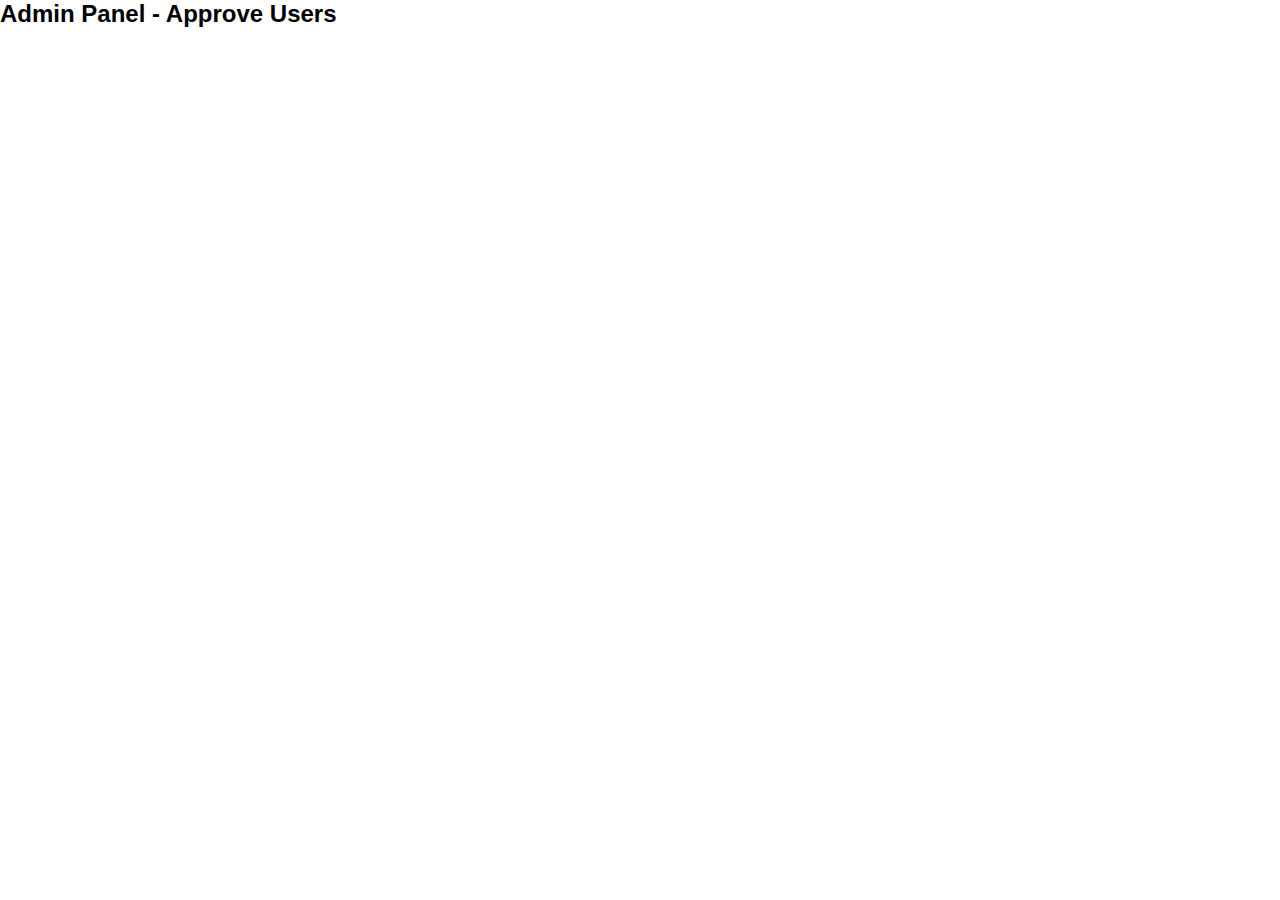
<file: MyWeb/admin.html>
<!DOCTYPE html>
<html lang="en">
<head>
    <meta charset="UTF-8">
    <meta name="viewport" content="width=device-width, initial-scale=1.0">
    <title>Admin Panel</title>
    <link rel="stylesheet" href="style.css">
</head>
<body>
    <div class="container">
        <h2>Admin Panel - Approve Users</h2>
        <ul id="users-list"></ul>
    </div>

    <script src="app.js"></script>
</body>
</html>
</file>
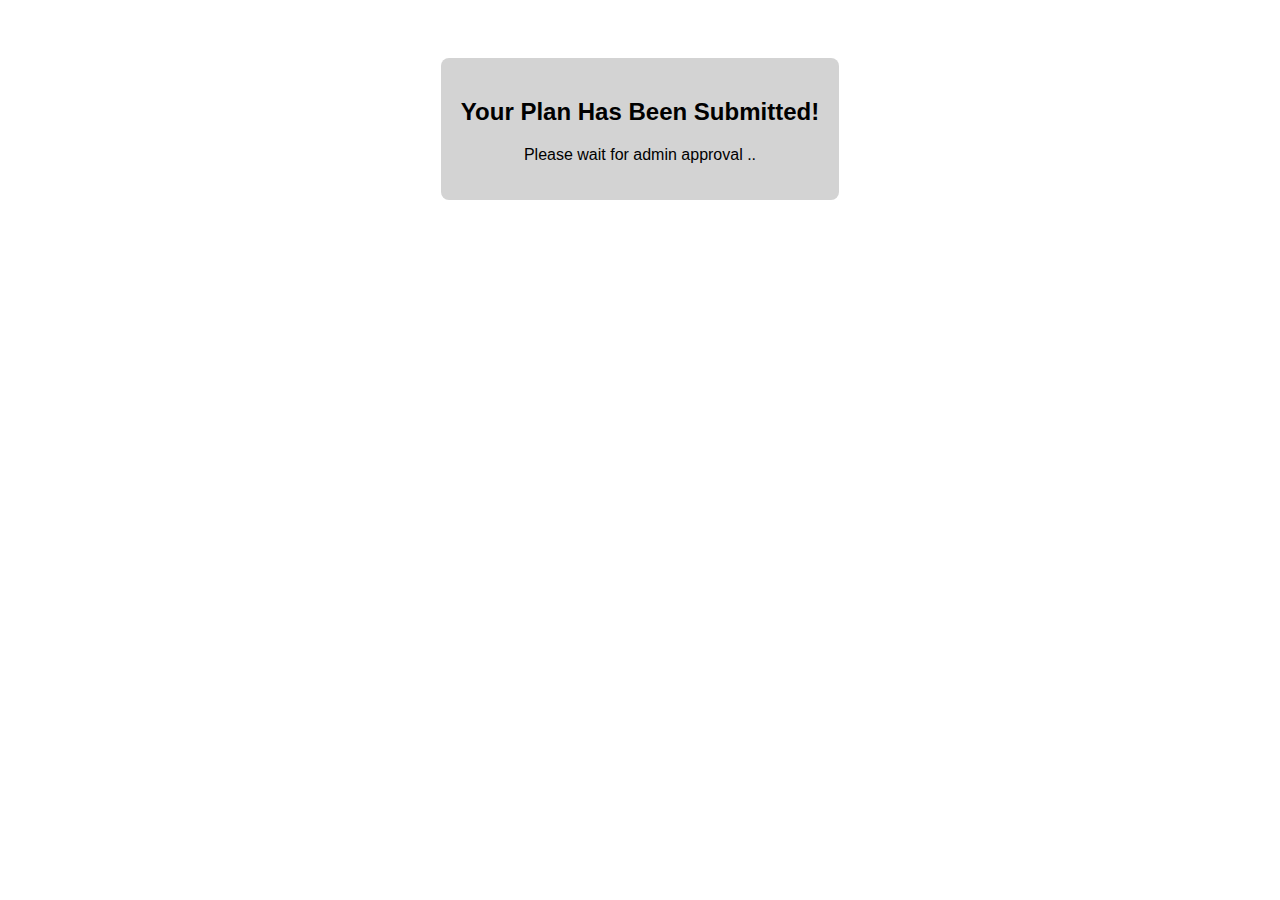
<file: MyWeb/approval.html>
<!DOCTYPE html>
<html lang="en">
<head>
    <meta charset="UTF-8">
    <meta name="viewport" content="width=device-width, initial-scale=1.0">
    <title>Waiting for Admin Approval</title>
    <style>
        body {
            font-family: Arial, sans-serif;
            text-align: center;
            background-color: white;
        }

        .container {
            margin-top: 50px;
            padding: 20px;
            background-color: lightgray;
            display: inline-block;
            border-radius: 8px;
        }

        h2 {
            color: black;
        }
    </style>
</head>
<body>

    <div class="container">
        <h2>Your Plan Has Been Submitted!</h2>
        <p>Please wait for admin approval ..</p>
    </div>

</body>
</html>
</file>
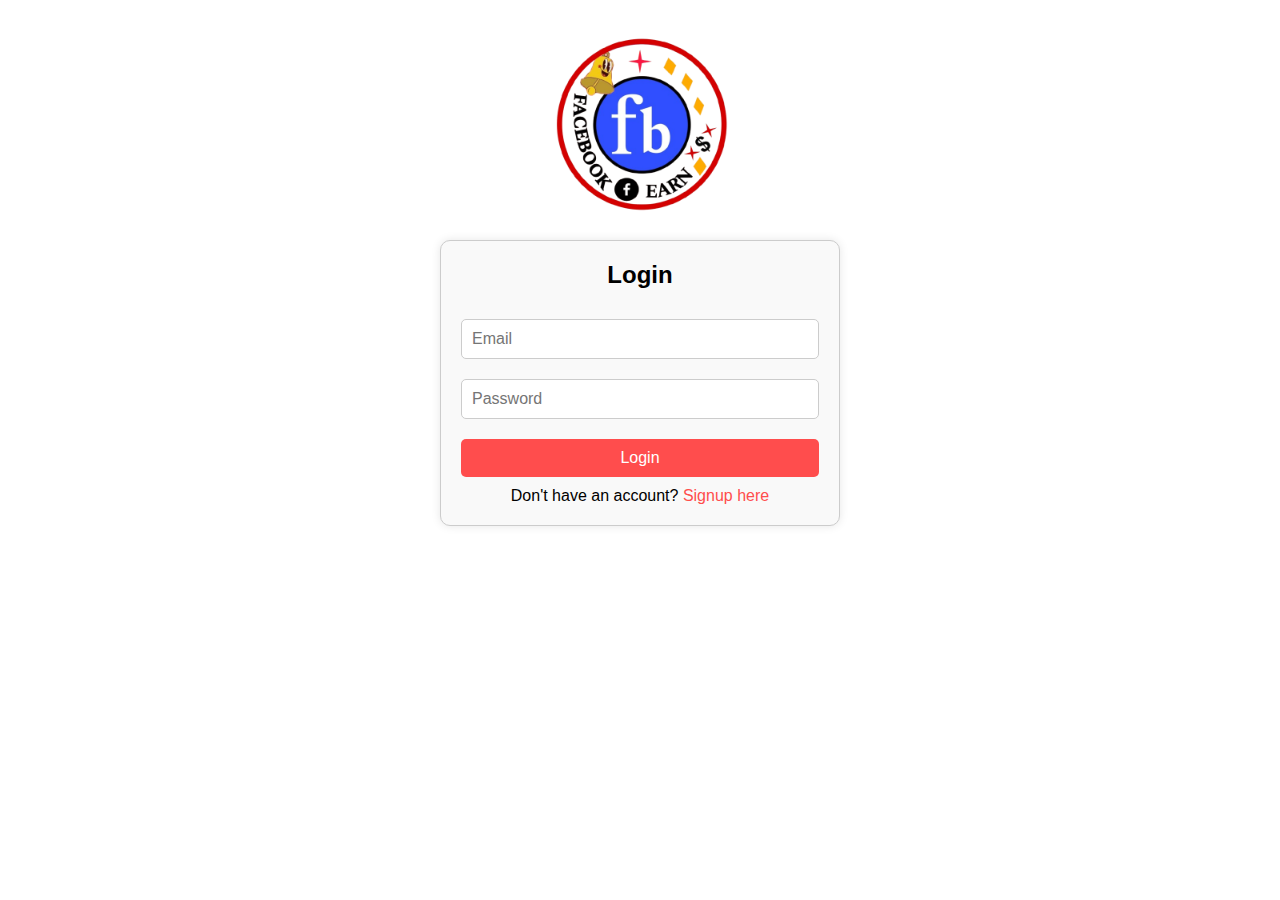
<file: MyWeb/login.html>
<!DOCTYPE html>
<html lang="en">
<head>
    <meta charset="UTF-8">
    <meta name="viewport" content="width=device-width, initial-scale=1.0">
    <title>Login</title>
    <link rel="stylesheet" href="style.css">
</head>
<body>

    <!-- Website Logo -->
    <div class="logo-container">
        <img src="wp.png.png" alt="Website Logo">
    </div>

    <!-- Login Form -->
    <div class="form-container">
        <h2>Login</h2>
        <form id="login-form">
            <input type="email" id="login-email" placeholder="Email" required>
            <input type="password" id="login-password" placeholder="Password" required>
            <button type="submit">Login</button>
        </form>
        <p>Don't have an account? <a href="index.html">Signup here</a></p>
    </div>

    <script type="module">
        // Handle login form submission
        document.getElementById('login-form').addEventListener('submit', function(e) {
            e.preventDefault();

            const email = document.getElementById('login-email').value;
            const password = document.getElementById('login-password').value;

            // Simple validation (you can implement real authentication here)
            if (email && password) {
                // Store login status in localStorage
                localStorage.setItem('loggedIn', 'true');
                localStorage.setItem('userEmail', email); // Store user email as well (optional)

                // Redirect to plans page after successful login
                alert('Login successful!');
                window.location.href = 'plan.html';  // Redirect to plans page
            } else {
                alert('Please enter valid credentials.');
            }
        });
    </script>

</body>
</html>

<style>
    /* Basic styles */
    body {
        font-family: Arial, sans-serif;
        text-align: center;
        background-color: white;
        margin: 0;
        padding: 0;
    }

    .logo-container img {
        width: 200px;
        margin: 20px auto;
        display: block;
    }

    .form-container {
        width: 90%;
        max-width: 400px;
        margin: 20px auto;
        padding: 20px;
        border: 1px solid #ccc;
        border-radius: 10px;
        background-color: #f9f9f9;
    }

    h2 {
        font-size: 24px;
        margin-bottom: 20px;
    }

    input[type="email"], input[type="password"] {
        width: 100%;
        padding: 10px;
        margin: 10px 0;
        border: 1px solid #ccc;
        border-radius: 5px;
        font-size: 16px;
    }

    button {
        background-color: #4CAF50;
        color: white;
        border: none;
        padding: 10px 20px;
        cursor: pointer;
        border-radius: 5px;
        margin-top: 10px;
        font-size: 16px;
    }

    button:hover {
        background-color: #45a049;
    }

    p {
        margin-top: 15px;
    }

    /* Link styling */
    a {
        text-decoration: none;
        color: #007BFF;
    }

    a:hover {
        text-decoration: underline;
    }

    /* Media Queries for Responsiveness */
    @media screen and (max-width: 768px) {
        .form-container {
            width: 80%;
            padding: 15px;
        }

        h2 {
            font-size: 20px;
        }

        button {
            width: 100%;
        }
    }

    @media screen and (max-width: 480px) {
        .form-container {
            width: 90%;
            padding: 10px;
        }

        h2 {
            font-size: 18px;
        }

        input[type="email"], input[type="password"], button {
            font-size: 14px;
        }
    }
</style>
</file>
<file: MyWeb/style.css>
/* Reset Styles */
* {
    margin: 0;
    padding: 0;
    box-sizing: border-box;
    font-family: Arial, sans-serif;
}

/* Center Logo */
.logo-container {
    text-align: center;
    margin-top: 20px;
}

.logo-container img {
    width: 100px;
}

/* Center Forms */
.form-container {
    width: 90%;
    max-width: 400px;
    background: #ffffff;
    padding: 20px;
    box-shadow: 0 0 10px rgba(0, 0, 0, 0.1);
    border-radius: 10px;
    text-align: center;
    margin: 50px auto;
}

.form-container h2 {
    margin-bottom: 20px;
}

.form-container input {
    width: 100%;
    padding: 10px;
    margin: 10px 0;
    border: 1px solid #ccc;
    border-radius: 5px;
}

.form-container button {
    width: 100%;
    padding: 10px;
    background: #ff4d4d;
    border: none;
    color: white;
    font-size: 16px;
    cursor: pointer;
    border-radius: 5px;
    margin-top: 10px;
}

.form-container button:hover {
    background: #e60000;
}

.form-container p {
    margin-top: 10px;
}

.form-container a {
    color: #ff4d4d;
    text-decoration: none;
}

.form-container a:hover {
    text-decoration: underline;
}
</file>
